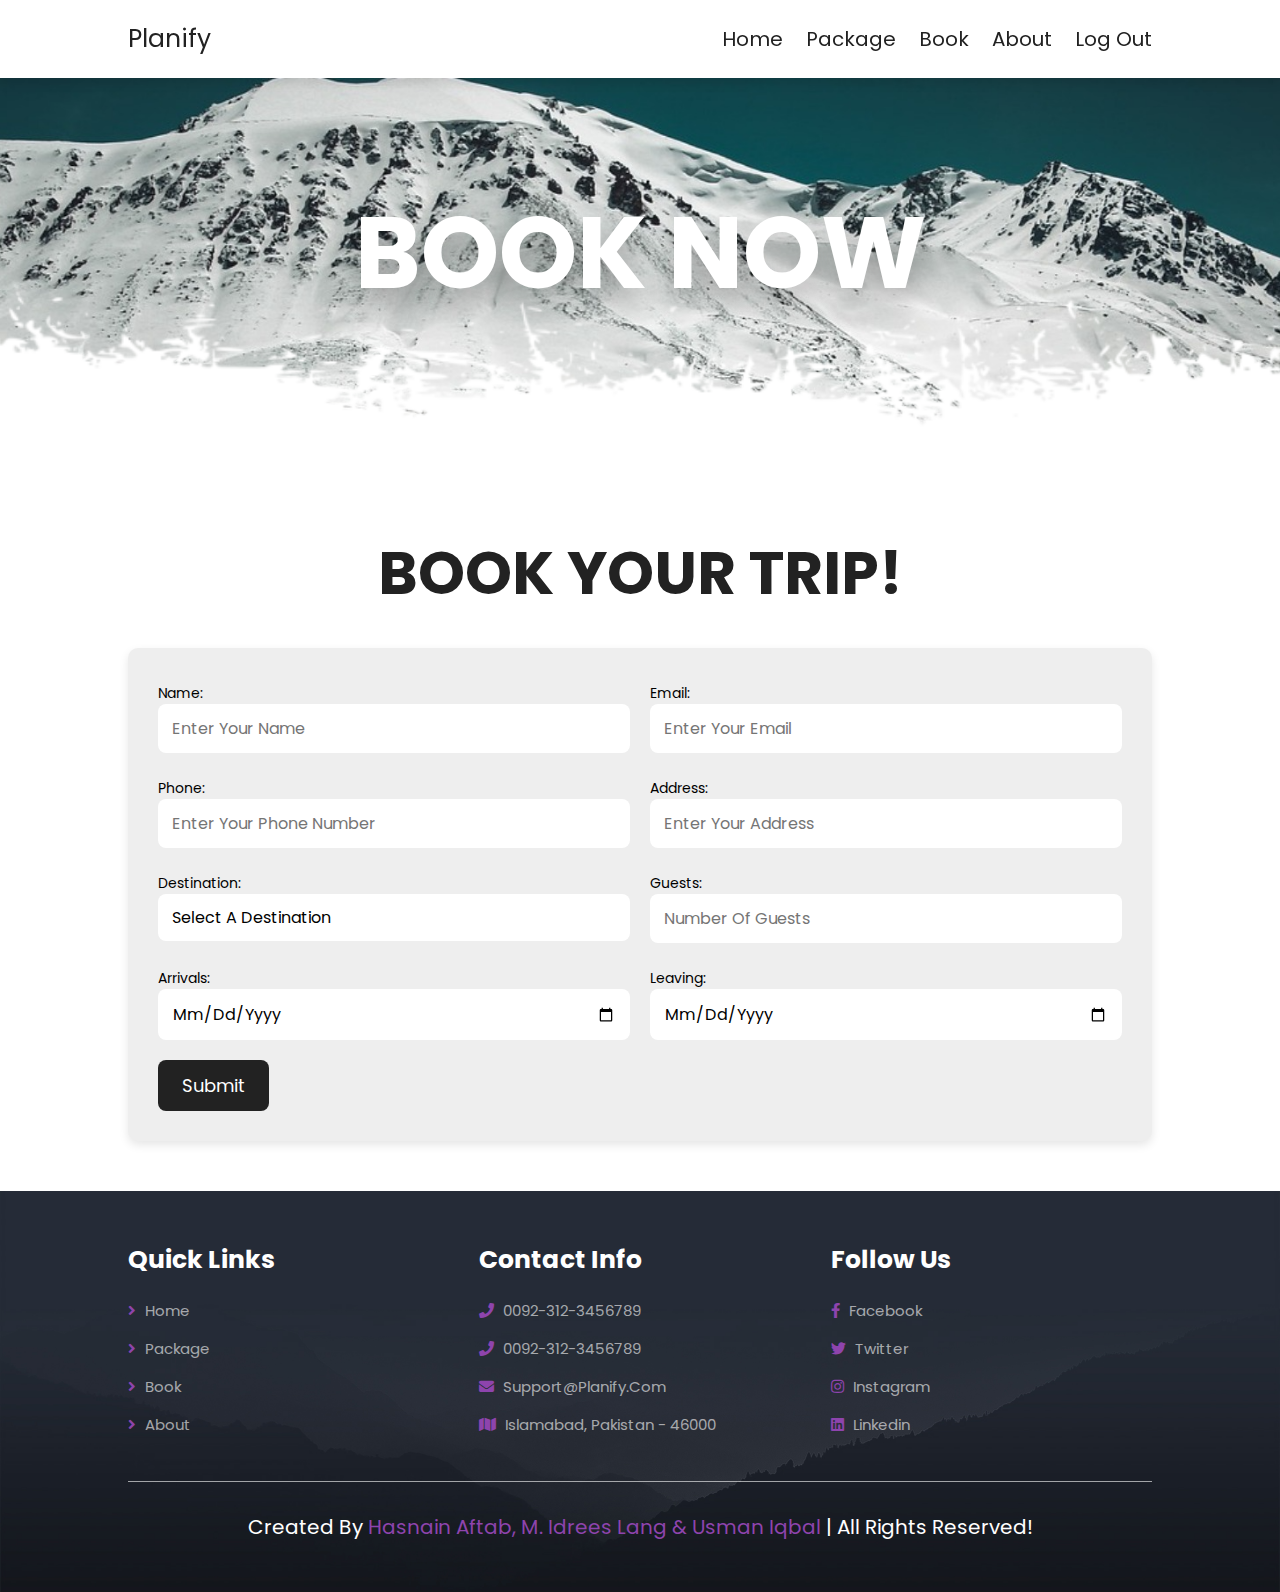
<file: book.html>
<!DOCTYPE html>
<html lang="en">

<head>
   <meta charset="UTF-8">
   <meta http-equiv="X-UA-Compatible" content="IE=edge">
   <meta name="viewport" content="width=device-width, initial-scale=1.0">
   <title>Planify-Book Your Trip</title>
   <link rel="stylesheet" href="scss/styles.css">
   <link rel="stylesheet" href="https://cdnjs.cloudflare.com/ajax/libs/font-awesome/5.15.4/css/all.min.css">
</head>
<body>
   <section class="header">
      <a href="index.html" class="logo">Planify</a>
      <nav class="navbar">
         <a href="index.html">Home</a>
         <a href="package.html">Package</a>
         <a href="book.html">Book</a>
         <a href="about.html">About</a>
         <a href="Login.html">Log Out</a>
      </nav>
      <div id="menu-btn" class="fas fa-bars"></div>
   </section>
   <div class="heading" style="background:url(images/header-bg-3.png) no-repeat">
      <h1>book now</h1>
   </div>
   <section class="booking">
      <h1 class="heading-title">Book your trip!</h1>
      <form action="book.php" method="POST" class="book-form" id="book-form">
          <div class="flex">
              <div class="inputBox">
                  <span>Name:</span>
                  <input type="text" placeholder="Enter your name" name="name" required>
              </div>
              <div class="inputBox">
                  <span>Email:</span>
                  <input type="email" placeholder="Enter your email" name="email" required>
              </div>
              <div class="inputBox">
                  <span>Phone:</span>
                  <input type="text" placeholder="Enter your phone number" name="phone" required>
              </div>
              <div class="inputBox">
                  <span>Address:</span>
                  <input type="text" placeholder="Enter your address" name="address" required>
              </div> 
              <div class="inputBox">
                  <span>Destination:</span>
                  <select name="location" id="destination-select" required>
                      <option value="">Select a destination</option>
                      <option value="Ganga CHoti">Ganga CHoti</option>
                      <option value="Naran Kaghan">Naran Kaghan</option>
                      <option value="Gilgit">Gilgit</option>
                      <option value="Siri Paye">Siri Paye</option>
                      <option value="Umbrella Waterfall">Umbrella Waterfall</option>
                      <option value="Katas Raj Temple">Katas Raj Temple</option>
                  </select>
              </div>
              <div class="inputBox">
                  <span>Guests:</span>
                  <input type="number" placeholder="Number of guests" name="guests" required>
              </div>
              <div class="inputBox">
                  <span>Arrivals:</span>
                  <input type="date" name="arrivals" required>
              </div>
              <div class="inputBox">
                  <span>Leaving:</span>
                  <input type="date" name="leaving" required>
              </div>
          </div>
          <input type="submit" value="Submit" class="btn" name="send">
      </form>

  </section>
   <section class="footer">
      <div class="box-container">
         <div class="box">
            <h3>quick links</h3>
            <a href="index.html"> <i class="fas fa-angle-right"></i> Home</a>
            <a href="package.html"> <i class="fas fa-angle-right"></i> Package</a>
            <a href="book.html"> <i class="fas fa-angle-right"></i> Book</a>
            <a href="about.html"> <i class="fas fa-angle-right"></i> About</a>
         </div>
         <div class="box">
            <h3>contact info</h3>
            <a href="#"> <i class="fas fa-phone"></i> 0092-312-3456789 </a>
            <a href="#"> <i class="fas fa-phone"></i> 0092-312-3456789 </a>
            <a href="#"> <i class="fas fa-envelope"></i> support@planify.com </a>
            <a href="#"> <i class="fas fa-map"></i> Islamabad, Pakistan - 46000 </a>
         </div>
         <div class="box">
            <h3>follow us</h3>
            <a href="#"> <i class="fab fa-facebook-f"></i> facebook </a>
            <a href="#"> <i class="fab fa-twitter"></i> twitter </a>
            <a href="#"> <i class="fab fa-instagram"></i> instagram </a>
            <a href="#"> <i class="fab fa-linkedin"></i> linkedin </a>
         </div>
      </div>
      <div class="credit"> created by <span>Hasnain Aftab, M. Idrees Lang & Usman Iqbal</span> | all rights reserved! </div>
   </section>
   <script src="js/script.js"></script>
</body>

</html>
</file>
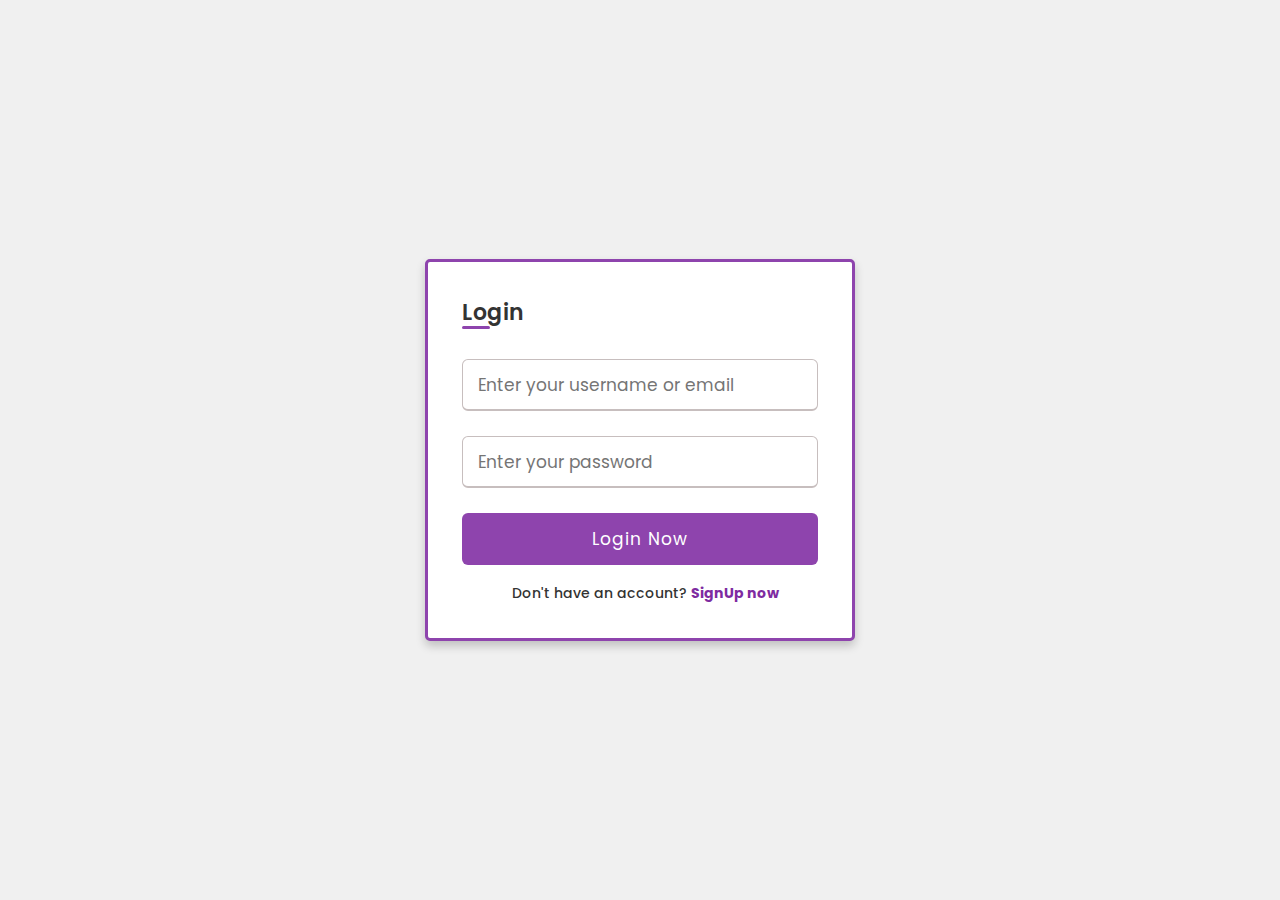
<file: Login.html>
<!DOCTYPE html>  
<html lang="en" dir="ltr">  
<head>  
  <meta charset="UTF-8">  
  <meta name="viewport" content="width=device-width, initial-scale=1.0">  
  <title>Login Form</title>  
  <link rel="stylesheet" href="./scss/registration.css"> 
  <link rel="stylesheet" href="https://cdnjs.cloudflare.com/ajax/libs/font-awesome/5.15.4/css/all.min.css"> 
</head>  
<body>
  <div class="wrapper">  
    <h2>Login</h2>    
    <form method="POST" action="login.php">  
      <div class="input-box1">  
        <input type="text" name="email" placeholder="Enter your username or email" required>    
      </div>  
      <div class="input-box2">  
        <input type="password" name="password" placeholder="Enter your password" required>   
      </div>  
      <div class="input-box button">  
        <input type="submit" value="Login Now">  
      </div>  
      <div class="text">  
        <h3>Don't have an account? <a href="./Registration.html">SignUp now</a></h3>  
      </div>  
    </form>  
  </div>  
</body>  
</html>
</file>
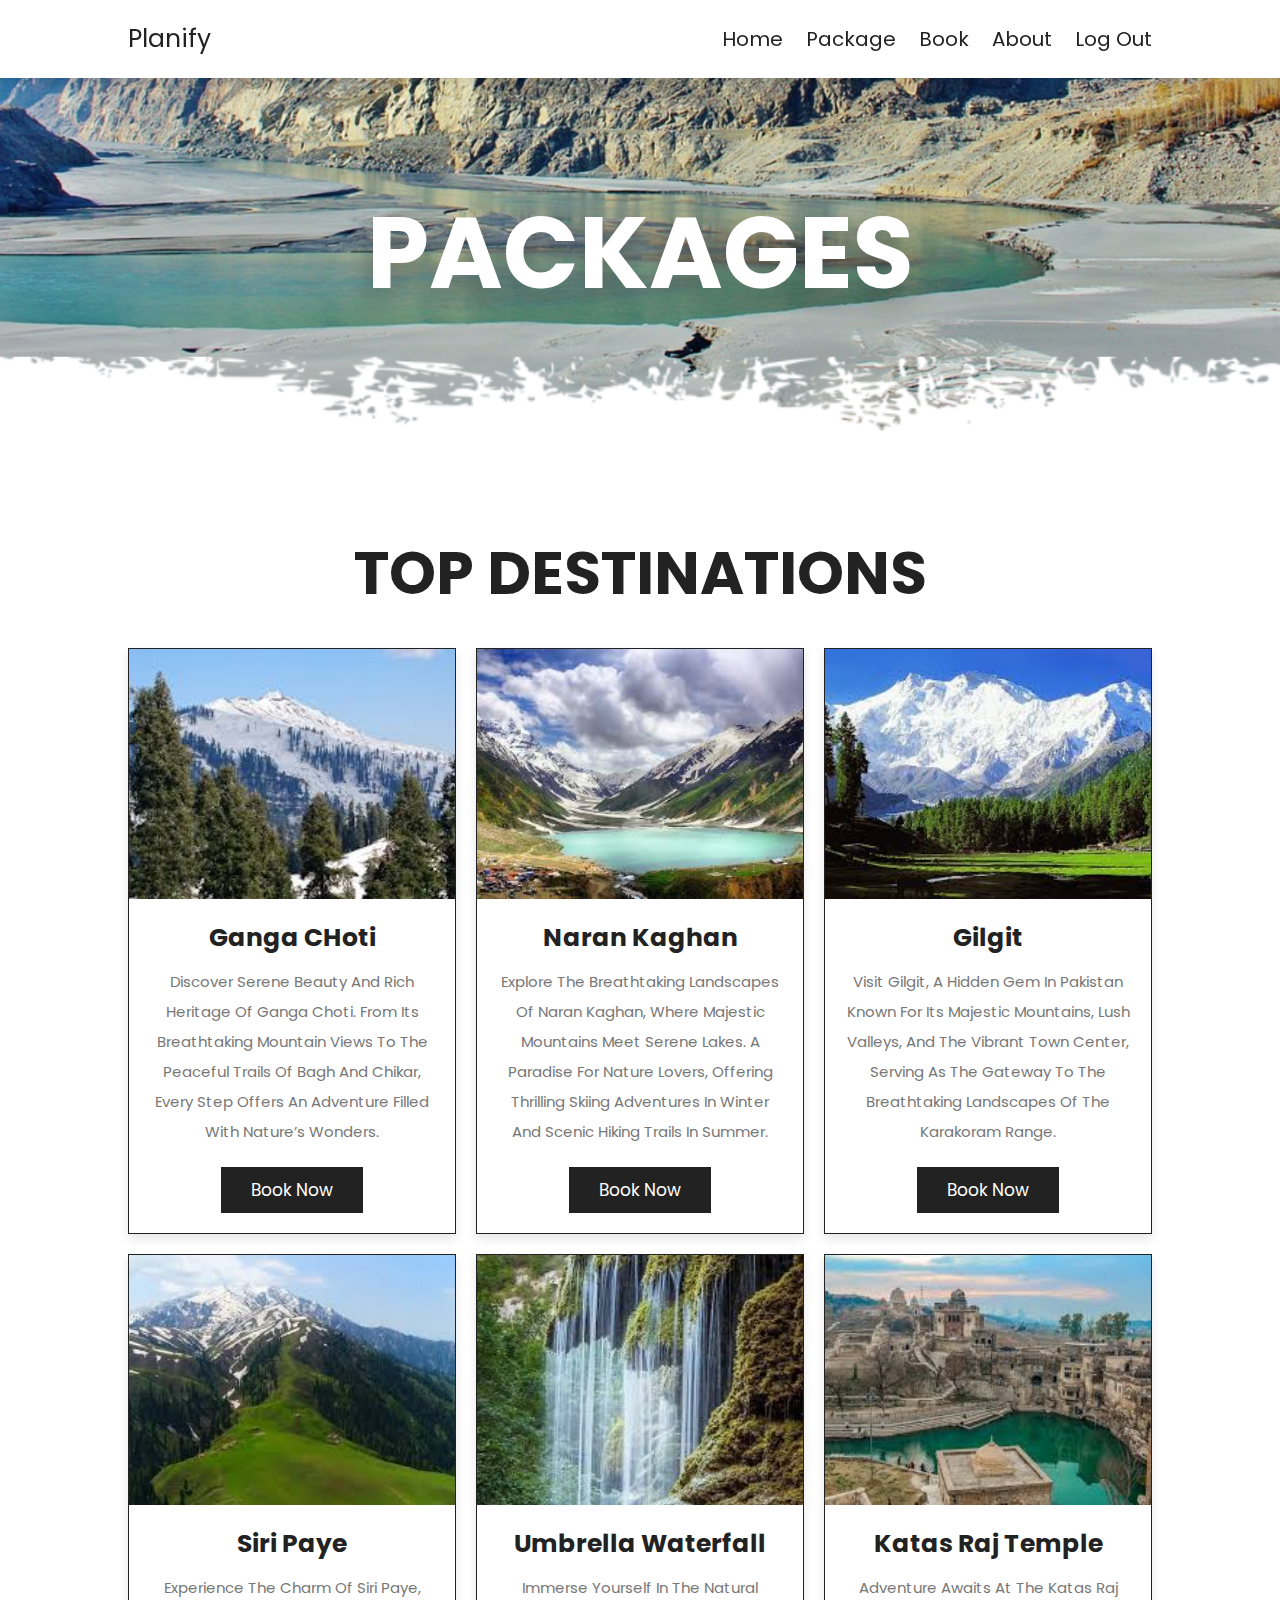
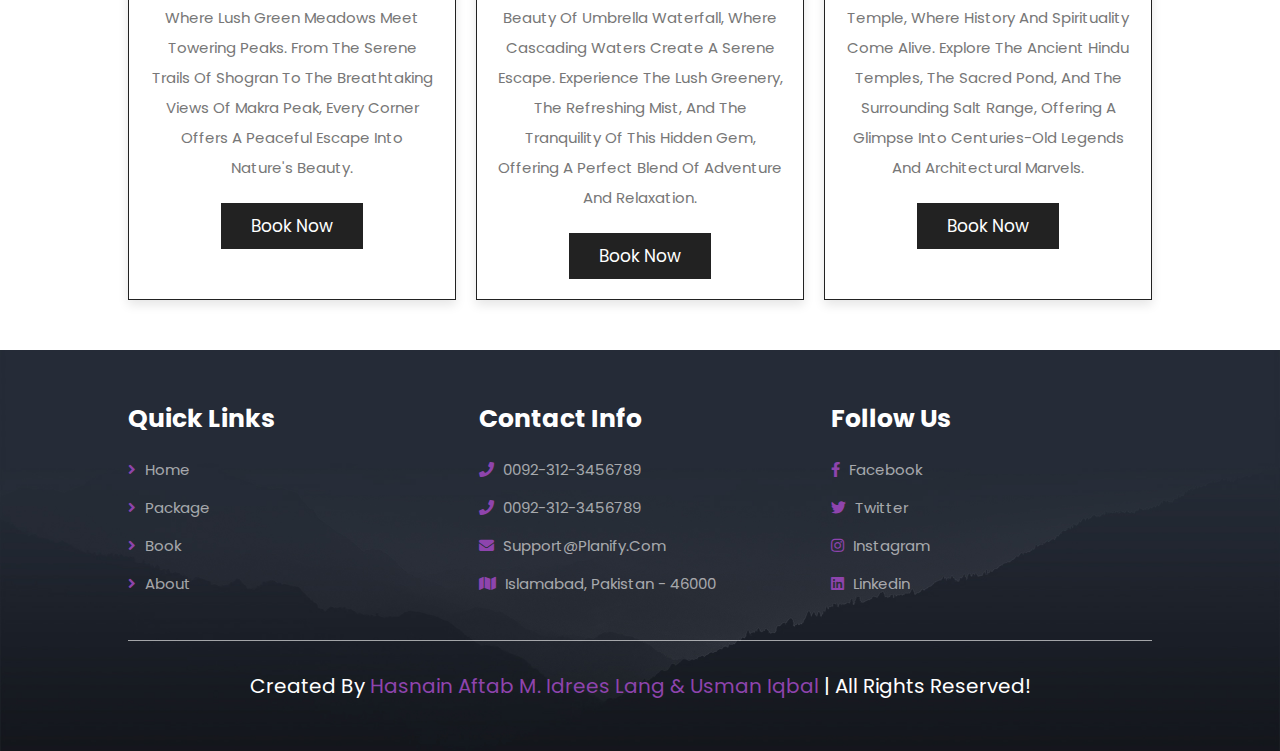
<file: package.html>
<!DOCTYPE html>
<html lang="en">
<head>
    <meta charset="UTF-8">
    <meta http-equiv="X-UA-Compatible" content="IE=edge">
    <meta name="viewport" content="width=device-width, initial-scale=1.0">
    <title>Planify-Package</title>
    <link rel="stylesheet" href="https://cdnjs.cloudflare.com/ajax/libs/font-awesome/5.15.4/css/all.min.css">
    <link rel="stylesheet" href="scss/styles.css">
</head>
<body>
<section class="header">
    <a href="index.html" class="logo">Planify</a>
    <nav class="navbar">
        <a href="index.html">Home</a>
        <a href="package.html">Package</a>
        <a href="book.html">Book</a>
        <a href="about.html">About</a>
        <a href="Login.html">Log Out</a>
    </nav>
    <div id="menu-btn" class="fas fa-bars"></div>
</section>

<div class="heading" 
      style="background:url(images/header-bg-2.png) no-repeat">
    <h1>packages</h1>
</div>

<section class="packages">
    <h1 class="heading-title">top destinations</h1>
        <div class="box-container">
            <!-- Package 1 -->
            <div class="box">
                <div class="image">
                    <img src="images/img-1.jpeg" alt="Ganga CHoti">
                </div>
                <div class="content">
                    <h3>Ganga CHoti</h3>
                    <p>Discover serene beauty and rich heritage of Ganga Choti. From its breathtaking mountain views to the peaceful trails of Bagh and Chikar, every step offers an adventure filled with nature’s wonders.</p>
                    <a href="book.html" class="btn">Book Now</a>
                </div>
            </div>
            
            <!-- Package 2 -->
            <div class="box">
                <div class="image">
                    <img src="images/img-2.jpeg" alt="Naran Kaghan">
                </div>
                <div class="content">
                    <h3>Naran Kaghan</h3>
                    <p>Explore the breathtaking landscapes of Naran Kaghan, where majestic mountains meet serene lakes. A paradise for nature lovers, offering thrilling skiing adventures in winter and scenic hiking trails in summer.</p>
                    <a href="book.html" class="btn">Book Now</a>
                </div>
            </div>
            
            <!-- Package 3 -->
            <div class="box">
                <div class="image">
                    <img src="images/img-3.jpeg" alt="Gilgit">
                </div>
                <div class="content">
                    <h3>Gilgit</h3>
                    <p>Visit Gilgit, a hidden gem in Pakistan known for its majestic mountains, lush valleys, and the vibrant town center, serving as the gateway to the breathtaking landscapes of the Karakoram Range.</p>
                    <a href="book.html" class="btn">Book Now</a>
                </div>
            </div>

             <!-- Package 4 -->
            <div class="box">
                <div class="image">
                    <img src="images/img-4.jpeg" alt="Siri Paye">
                </div>
                <div class="content">
                    <h3>Siri Paye</h3>
                    <p>Experience the charm of Siri Paye, where lush green meadows meet towering peaks. From the serene trails of Shogran to the breathtaking views of Makra Peak, every corner offers a peaceful escape into nature's beauty.</p>
                    <a href="book.html" class="btn">Book Now</a>
                </div>
            </div>

            <!-- Package 5 -->
            <div class="box">
                <div class="image">
                    <img src="images/img-5.jpeg" alt="Umbrella Waterfall">
                </div>
                <div class="content">
                    <h3>Umbrella Waterfall</h3>
                    <p>Immerse yourself in the natural beauty of Umbrella Waterfall, where cascading waters create a serene escape. Experience the lush greenery, the refreshing mist, and the tranquility of this hidden gem, offering a perfect blend of adventure and relaxation.</p>
                    <a href="book.html" class="btn">Book Now</a>
                </div>
            </div>

            <!-- Package 6 -->
            <div class="box">
                <div class="image">
                    <img src="images/img-6.jpeg" alt="Katas Raj Temple">
                </div>
                <div class="content">
                    <h3>Katas Raj Temple</h3>
                    <p>Adventure awaits at the Katas Raj Temple, where history and spirituality come alive. Explore the ancient Hindu temples, the sacred pond, and the surrounding Salt Range, offering a glimpse into centuries-old legends and architectural marvels.</p>
                    <a href="book.html" class="btn">Book Now</a>
                </div>
            </div>
        </div>
    </div>
    
</section>

<section class="footer">
    <div class="box-container">
        <div class="box">
            <h3>quick links</h3>
            <a href="index.html"> <i class="fas fa-angle-right"></i> Home</a>
            <a href="package.html"> <i class="fas fa-angle-right"></i> Package</a>
            <a href="book.html"> <i class="fas fa-angle-right"></i> Book</a>
            <a href="about.html"> <i class="fas fa-angle-right"></i> About</a>
        </div>
        <div class="box">
            <h3>contact info</h3>
            <a href="#"> <i class="fas fa-phone"></i> 0092-312-3456789 </a>
            <a href="#"> <i class="fas fa-phone"></i> 0092-312-3456789 </a>
            <a href="#"> <i class="fas fa-envelope"></i> support@planify.com </a>
            <a href="#"> <i class="fas fa-map"></i> Islamabad, Pakistan - 46000 </a>
        </div>
        <div class="box">
            <h3>follow us</h3>
            <a href="#"> <i class="fab fa-facebook-f"></i> facebook </a>
            <a href="#"> <i class="fab fa-twitter"></i> twitter </a>
            <a href="#"> <i class="fab fa-instagram"></i> instagram </a>
            <a href="#"> <i class="fab fa-linkedin"></i> linkedin </a>
        </div>
    </div>
    <div class="credit"> created by <span>Hasnain Aftab M. Idrees Lang & Usman Iqbal</span> | all rights reserved! </div>
</section>
<script src="js/script.js"></script>
</body>
</html>
</file>
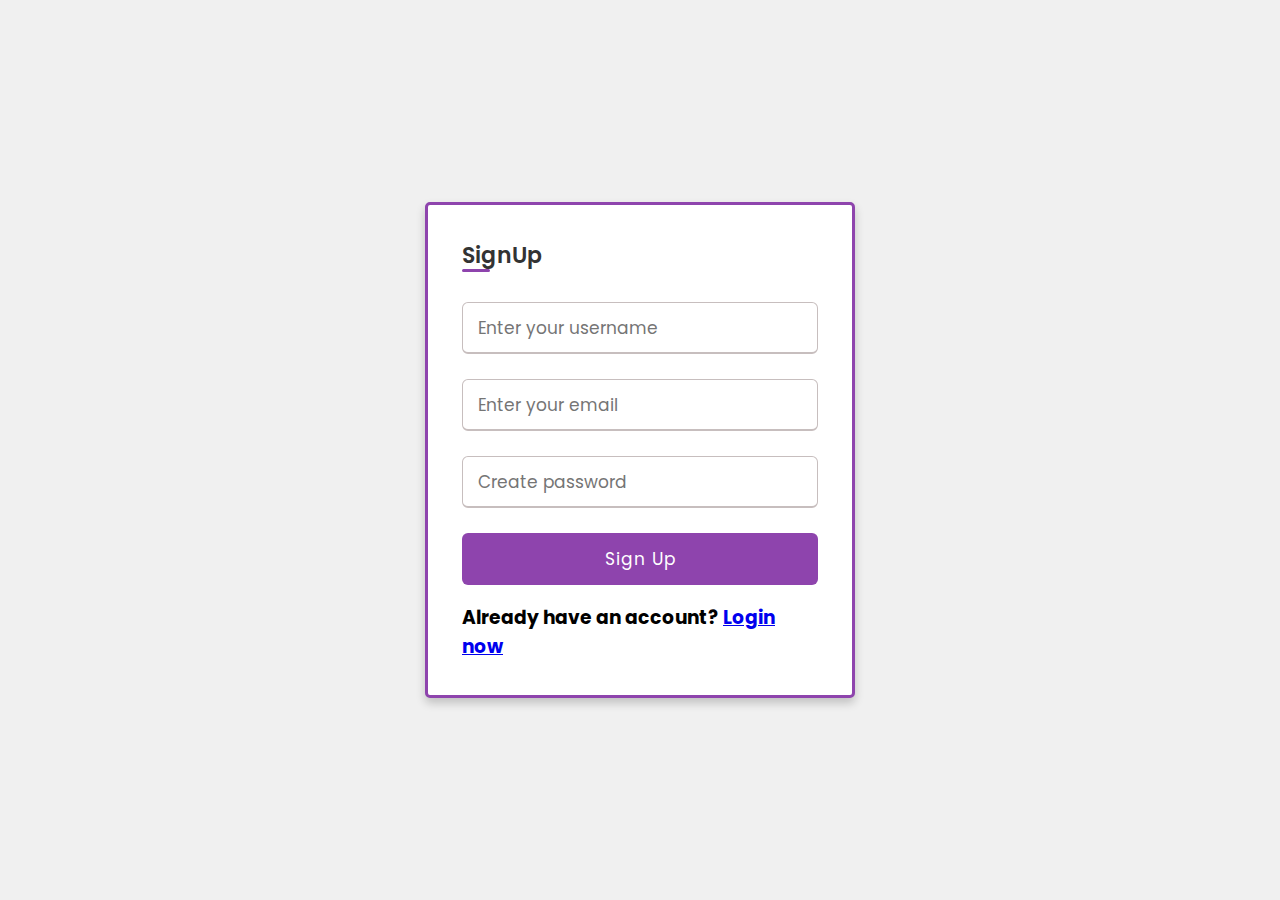
<file: Registration.html>
<!DOCTYPE html>
<html lang="en" dir="ltr">
<head>
  <meta charset="UTF-8">
  <meta name="viewport" content="width=device-width, initial-scale=1.0">
  <title>Planify-Registration Form</title>
  <link rel="stylesheet" href="./scss/registration.css">
</head>
<body>
<div class="wrapper">
  <h2>SignUp</h2>
  <form action="register.php" method="POST">
    <div class="input-box">
        <input name="username" type="text" placeholder="Enter your username" required>
    </div>
    <div class="input-box">
        <input name="email" type="email" placeholder="Enter your email" required>
    </div>
    <div class="input-box">
        <input name="password" type="password" placeholder="Create password" required>
    </div>
    <div class="input-box button">
        <input type="submit" value="Sign Up">
    </div>
</form>
    <div class="text">
      <h3>Already have an account? <a href="./Login.html">Login now</a></h3>
    </div>
  </form>
</div>
</body>
</html>
</file>
<file: scss/styles.css>
@import url("https://fonts.googleapis.com/css2?family=Poppins:wght@100;200;300;400;500;600&display=swap");
:root {
  --main-color: #8e44ad;
  --black: #222;
  --white: #fff;
  --red: #ff0000;
  --light-black: #777;
  --light-white: #fff9;
  --dark-bg: rgba(0, 0, 0, 0.7);
  --light-bg: #eee;
  --border: 0.1rem solid var(--black);
  --box-shadow: 0 0.5rem 1rem rgba(0, 0, 0, 0.1);
  --text-shadow: 0 1.5rem 3rem rgba(0, 0, 0, 0.3);
}

* {
  font-family: "Poppins", sans-serif;
  margin: 0;
  padding: 0;
  box-sizing: border-box;
  outline: none;
  border: none;
  text-decoration: none;
  text-transform: capitalize;
}

html {
  font-size: 62.5%;
  overflow-x: hidden;
}
html::-webkit-scrollbar {
  width: 1rem;
}
html::-webkit-scrollbar-track {
  background-color: var(--white);
}
html::-webkit-scrollbar-thumb {
  background-color: var(--main-color);
}

section {
  padding: 5rem 10%;
}

@keyframes fadeIn {
  0% {
    transform: scale(0);
    opacity: 0;
  }
}
.heading {
  background-size: cover !important;
  background-position: center !important;
  padding-top: 10rem;
  padding-bottom: 15rem;
  display: flex;
  align-items: center;
  justify-content: center;
}
.heading h1 {
  font-size: 10rem;
  text-transform: uppercase;
  color: var(--white);
  text-shadow: var(--text-shadow);
}

.btn {
  display: inline-block;
  background: var(--black);
  margin-top: 1rem;
  color: var(--white);
  font-size: 1.7rem;
  padding: 1rem 3rem;
  cursor: pointer;
}
.btn:hover {
  background: var(--main-color);
}

.heading-title {
  text-align: center;
  margin-bottom: 3rem;
  font-size: 6rem;
  text-transform: uppercase;
  color: var(--black);
}

.header {
  position: sticky;
  top: 0;
  left: 0;
  right: 0;
  z-index: 1000;
  background-color: var(--white);
  display: flex;
  align-items: center;
  justify-content: space-between;
  padding-top: 2rem;
  padding-bottom: 2rem;
  box-shadow: var(--box-shadow);
}
.header .logo {
  font-size: 2.5rem;
  color: var(--black);
}
.header .navbar a {
  font-size: 2rem;
  margin-left: 2rem;
  color: var(--black);
}
.header .navbar .logout{
  color: var(--red);
}
.header .navbar .logout:hover{
  color: rgb(192, 16, 16);
}
.header .navbar a:hover {
  color: var(--main-color);
}

#menu-btn {
  font-size: 2.5rem;
  cursor: pointer;
  color: var(--black);
  display: none;
}

.home {
  padding: 0;
}
.home .slide {
  text-align: center;
  padding: 2rem;
  display: flex;
  align-items: center;
  justify-content: center;
  background-size: cover !important;
  background-position: center !important;
  min-height: 60rem;
}
.home .slide .content {
  width: 85rem;
  display: none;
}
.home .swiper-slide-active .content {
  display: inline-block;
}
.home .slide .content span {
  display: block;
  font-size: 2.2rem;
  color: var(--light-white);
  padding-bottom: 1rem;
  animation: fadeIn 0.2s linear backwards 0.2s;
}
.home .slide .content h3 {
  font-size: 6vw;
  color: var(--white);
  text-transform: uppercase;
  line-height: 1;
  text-shadow: var(--text-shadow);
  padding: 1rem 0;
  animation: fadeIn 0.2s linear backwards 0.4s;
}
.home .slide .content .btn {
  animation: fadeIn 0.2s linear backwards 0.6s;
}
.home .swiper-button-next, .home .swiper-button-prev {
  top: inherit;
  left: inherit;
  bottom: 0;
  right: 0;
  height: 7rem;
  width: 7rem;
  background: var(--white);
  color: var(--black);
}
.home .swiper-button-next:hover, .home .swiper-button-prev:hover {
  background: var(--main-color);
  color: var(--white);
}
.home .swiper-button-next::after {
  font-size: 2rem;
}
.home .swiper-button-prev {
  right: 7rem;
}
.home .swiper-button-prev::after {
  font-size: 2rem;
}

.services .box-container {
  display: grid;
  grid-template-columns: repeat(auto-fit, minmax(16rem, 1fr));
  gap: 1.5rem;
}
.services .box-container .box {
  padding: 3rem 2rem;
  text-align: center;
  background: var(--main-color);
  cursor: pointer;
}
.services .box-container .box:hover {
  background: var(--black);
}
.services .box-container .box img {
  height: 7rem;
}
.services .box-container .box h3 {
  color: var(--white);
  font-size: 1.7rem;
  padding-top: 1rem;
}

.home-about {
  display: flex;
  flex-wrap: wrap;
  align-items: center;
}
.home-about .image {
  flex: 1 1 41rem;
}
.home-about .image img {
  width: 100%;
}
.home-about .content {
  flex: 1 1 41rem;
  padding: 3rem;
  background: var(--light-bg);
}
.home-about .content h3 {
  font-size: 3rem;
  color: var(--black);
}
.home-about .content p {
  font-size: 1.5rem;
  padding: 1rem 0;
  line-height: 2;
  color: var(--black);
}

.home-packages {
  background: var(--light-bg);
}
.home-packages .box-container {
  display: grid;
  grid-template-columns: repeat(auto-fit, minmax(30rem, 1fr));
  gap: 2rem;
}
.home-packages .box-container .box {
  border: var(--border);
  box-shadow: var(--box-shadow);
  background: var(--white);
}
.home-packages .box-container .box:hover .image img {
  transform: scale(1.1);
}
.home-packages .box-container .box .image {
  height: 25rem;
  overflow: hidden;
}
.home-packages .box-container .box .image img {
  height: 100%;
  width: 100%;
  -o-object-fit: cover;
     object-fit: cover;
  transition: 0.2s linear;
}
.home-packages .box-container .box .content {
  padding: 2rem;
  text-align: center;
}
.home-packages .box-container .box .content h3 {
  font-size: 2.5rem;
  color: var(--black);
}
.home-packages .box-container .box .content p {
  font-size: 1.5rem;
  color: var(--light-black);
  line-height: 2;
  padding: 1rem 0;
}
.home-packages .load-more {
  text-align: center;
  margin-top: 2rem;
}

.home-offer {
  text-align: center;
}
.home-offer .content {
  max-width: 70rem;
  margin: 0 auto;
}
.home-offer .content h3 {
  font-size: 3.5rem;
  text-transform: uppercase;
  color: var(--black);
}
.home-offer .content p {
  font-size: 1.5rem;
  color: var(--light-black);
  line-height: 2;
  padding: 1rem 0;
}

.about {
  display: flex;
  flex-wrap: wrap;
  align-items: center;
  gap: 3rem;
}
.about .image {
  flex: 1 1 41rem;
}
.about .image img {
  width: 100%;
}
.about .content {
  flex: 1 1 41rem;
  text-align: center;
}
.about .content h3 {
  font-size: 3rem;
  color: var(--black);
}
.about .content p {
  font-size: 1.5rem;
  color: var(--light-black);
  line-height: 2;
  padding: 1rem 0;
}
.about .content .icons-container {
  margin-top: 2rem;
  display: flex;
  flex-wrap: wrap;
  gap: 1.5rem;
  align-items: flex-end;
}
.about .content .icons-container .icons {
  background: var(--light-bg);
  padding: 2rem;
  flex: 1 1 16rem;
}
.about .content .icons-container .icons i {
  font-size: 4rem;
  margin-bottom: 2rem;
  color: var(--main-color);
}
.about .content .icons-container .icons span {
  font-size: 1.5rem;
  color: var(--light-black);
  display: block;
}

.reviews {
  background: var(--light-bg);
}
.reviews .slide {
  padding: 2rem;
  border: var(--border);
  background: var(--white);
  text-align: center;
  box-shadow: var(--box-shadow);
  -webkit-user-select: none;
     -moz-user-select: none;
          user-select: none;
}
.reviews .slide .stars {
  padding-bottom: 0.5rem;
}
.reviews .slide .stars i {
  font-size: 1.7rem;
  color: var(--main-color);
}
.reviews .slide p {
  font-size: 1.5rem;
  color: var(--light-black);
  line-height: 2;
  padding: 1rem 0;
}
.reviews .slide h3 {
  font-size: 2rem;
  color: var(--black);
}
.reviews .slide span {
  font-size: 1.5rem;
  color: var(--main-color);
  display: block;
}
.reviews .slide img {
  height: 7rem;
  width: 7rem;
  border-radius: 50%;
  margin-top: 1rem;
}

.packages .box-container {
  display: grid;
  grid-template-columns: repeat(auto-fit, minmax(30rem, 1fr));
  gap: 2rem;
}
.packages .box-container .box {
  border: var(--border);
  box-shadow: var(--box-shadow);
  background: var(--white);
  display: none;
}
.packages .box-container .box:nth-child(1), .packages .box-container .box:nth-child(2), .packages .box-container .box:nth-child(3), .packages .box-container .box:nth-child(4), .packages .box-container .box:nth-child(5), .packages .box-container .box:nth-child(6) {
  display: inline-block;
}
.packages .box-container .box:hover .image img {
  transform: scale(1.1);
}
.packages .box-container .box .image {
  height: 25rem;
  overflow: hidden;
}
.packages .box-container .box .image img {
  height: 100%;
  width: 100%;
  -o-object-fit: cover;
     object-fit: cover;
  transition: 0.2s linear;
}
.packages .box-container .box .content {
  padding: 2rem;
  text-align: center;
}
.packages .box-container .box .content h3 {
  font-size: 2.5rem;
  color: var(--black);
}
.packages .box-container .box .content p {
  font-size: 1.5rem;
  color: var(--light-black);
  line-height: 2;
  padding: 1rem 0;
}
.packages .load-more {
  text-align: center;
  margin-top: 2rem;
}

.error {
  color: red;
} 

.booking .book-form {
  padding: 3rem;
  background: var(--light-bg);
  border-radius: 10px; 
  box-shadow: 0 4px 10px rgba(0, 0, 0, 0.1); 
}

.booking .book-form .flex {
  display: flex;
  flex-wrap: wrap;
  gap: 2rem;
  justify-content: space-between; 
}

.booking .book-form .flex .inputBox {
  flex: 1 1 calc(50% - 1rem); 
  min-width: 200px;
}

.booking .book-form .flex .inputBox input,
.booking .book-form .flex .inputBox select {
  width: 100%;
  padding: 1.2rem 1.4rem;
  font-size: 1.6rem;
  color: var(--dark-gray);
  border: 1px solid var(--border);
  border-radius: 8px; 
  background-color: var(--white); 
  transition: all 0.3s ease; 
}

.booking .book-form .flex .inputBox input:focus,
.booking .book-form .flex .inputBox select:focus {
  background-color: var(--light-black);
  color: var(--white);
  outline: none;
}

.booking .book-form .flex .inputBox input:focus::-moz-placeholder,
.booking .book-form .flex .inputBox select:focus::-moz-placeholder {
  color: var(--light-white);
}

.booking .book-form .flex .inputBox input:focus::placeholder,
.booking .book-form .flex .inputBox select:focus::placeholder {
  color: var(--light-white);
}

.booking .book-form .flex .inputBox span {
  font-size: 1.4rem;
  color: var(--dark-gray);
  margin-top: 0.5rem;
  display: block;
}

.booking .book-form .btn {
  margin-top: 2rem;
  padding: 1.2rem 2.4rem;
  font-size: 1.8rem;
  color: var(--white);
  background: var(--black);
  border: none;
  border-radius: 8px;
  cursor: pointer;
  transition: background-color 0.3s ease;
}

.booking .book-form .btn:hover {
  background-color: var(--primary-dark); 
}

.booking .book-form .btn:focus {
  outline: none;
  box-shadow: 0 0 0 3px rgba(255, 165, 0, 0.5);
}

.booking .book-form .flex .inputBox select {
  appearance: none; 
  -webkit-appearance: none;
  -moz-appearance: none;
  background-image: url('data:image/svg+xml,...');
  background-repeat: no-repeat;
  background-position: right 1.4rem center;
}

@media (max-width: 768px) {
  .booking .book-form .flex .inputBox {
    flex: 1 1 100%; 
  }

  .booking .book-form {
    padding: 2rem;
  }
}


.footer {
  background: url(../images/footer-bg.jpg) no-repeat;
  background-size: cover;
  background-position: center;
}
.footer .box-container {
  display: grid;
  grid-template-columns: repeat(auto-fit, minmax(25rem, 1fr));
  gap: 3rem;
}
.footer .box-container .box h3 {
  color: var(--white);
  font-size: 2.5rem;
  padding-bottom: 2rem;
}
.footer .box-container .box a {
  color: var(--light-white);
  font-size: 1.5rem;
  padding-bottom: 1.5rem;
  display: block;
}
.footer .box-container .box a i {
  color: var(--main-color);
  padding-right: 0.5rem;
  transition: 0.2s linear;
}
.footer .box-container .box a:hover i {
  padding-right: 2rem;
}
.footer .credit {
  text-align: center;
  padding-top: 3rem;
  margin-top: 3rem;
  border-top: 0.1rem solid var(--light-white);
  font-size: 2rem;
  color: var(--white);
}
.footer .credit span {
  color: var(--main-color);
}

/* media queries  */
@media (max-width: 1200px) {
  section {
    padding: 3rem 5%;
  }
}
@media (max-width: 991px) {
  html {
    font-size: 55%;
  }
  section {
    padding: 3rem 2rem;
  }
  .home .slide .content h3 {
    font-size: 10vw;
  }
}
@media (max-width: 768px) {
  .heading h1 {
    font-size: 4rem;
  }
  #menu-btn {
    display: inline-block;
    transition: 0.2s linear;
  }
  #menu-btn.fa-times {
    transform: rotate(180deg);
  }
  .header .navbar {
    position: absolute;
    top: 99%;
    left: 0;
    right: 0;
    background-color: var(--white);
    border-top: var(--border);
    padding: 2rem;
    transition: 0.2s linear;
  }
  
  .header .navbar a {
    display: block;
    margin: 2rem;
    text-align: center;
  }
}
@media (max-width: 450px) {
  html {
    font-size: 50%;
  }
  .heading-title {
    font-size: 3.5rem;
  }
}
</file>
<file: scss/registration.css>
@import url('https://fonts.googleapis.com/css?family=Poppins:400,500,600,700&display=swap');
*{
  margin: 0;
  padding: 0;
  box-sizing: border-box;
  font-family: 'Poppins', sans-serif;
}
body{
  min-height: 100vh;
  display: flex;
  align-items: center;
  justify-content: center;
  background: #F0F0F0;
}
.wrapper{
  position: relative;
  max-width: 430px;
  width: 100%;
  background: #FFFFFF;
  padding: 34px;
  border: solid 3px #8e44ad ;
  border-radius: 5px;


  box-shadow: 0 5px 10px rgba(0,0,0,0.2);
}
.wrapper h2{
  position: relative; 
  font-size: 22px;
  font-weight: 600;
  color: #333;
}
.wrapper h2::before{
  content: '';
  position: absolute;
  left: 0;
  bottom: 0;
  height: 3px;
  width: 28px;
  border-radius: 12px;
  background: #8e44ad;
}
.wrapper form{
  margin-top: 30px;
}
.wrapper form .input-box{
  height: 52px;
  margin: 18px 0;
  margin-top: 25px;
}
form .input-box input{
  height: 100%;
  width: 100%;
  outline: none;
  padding: 0 15px;
  font-size: 17px;
  font-weight: 400;
  color: #333;
  border: 1.5px solid #C7BEBE;
  border-bottom-width: 2.5px;
  border-radius: 6px;
  transition: all 0.3s ease;
}
.input-box input:focus,
.input-box input:valid{
  border-color: #8e44ad;
}
form .policy{
  display: flex;
  align-items: center;
}
form h3{
  color: #707070;
  font-size: 14px;
  font-weight: 500;
  margin-left: 10px;
}
.input-box.button input{
  color: #fff;
  letter-spacing: 1px;
  border: none;
  background: #8e44ad;
  cursor: pointer;
}
.input-box.button input:hover{
  background: #62257c;
}
form .text h3{
 color: #333;
 text-align: center;
}
form .text h3 a{
  color: #7e2ba1;
  font-weight: bolder;
  text-decoration: none;
}
form .text h3 a:hover{
  text-decoration: underline;
}
.errorMessage {
  color: red;
  font-size: 12px;
  margin-bottom: 20px;
}
.error {
  font-size: 12px;
  color: red;
}

.errorMessage2 {
  color: red;
  font-size: 12px;
  margin-bottom: 20px;
}

.wrapper form .input-box1{
  height: 52px;
  margin: 18px 0;
  margin-top: 25px;
}

form .input-box1 input{
  height: 100%;
  width: 100%;
  outline: none;
  padding: 0 15px;
  font-size: 17px;
  font-weight: 400;
  color: #333;
  border: 1.5px solid #C7BEBE;
  border-bottom-width: 2.5px;
  border-radius: 6px;
  transition: all 0.3s ease;
}
.input-box1 input:focus,
.input-box1 input:valid{
  border-color: #8e44ad;
}

.wrapper form .input-box2{
  height: 52px;
  margin: 18px 0;
  margin-top: 25px;
}
form .input-box2 input{
  height: 100%;
  width: 100%;
  outline: none;
  padding: 0 15px;
  font-size: 17px;
  font-weight: 400;
  color: #333;
  border: 1.5px solid #C7BEBE;
  border-bottom-width: 2.5px;
  border-radius: 6px;
  transition: all 0.3s ease;
}
.input-box2 input:focus,
.input-box2 input:valid{
  border-color: #8e44ad;
}

.input-box.button input{
  color: #fff;
  letter-spacing: 1px;
  border: none;
  background: #8e44ad;
  cursor: pointer;
}
.input-box.button input:hover{
  background: #62257c;
}
</file>
